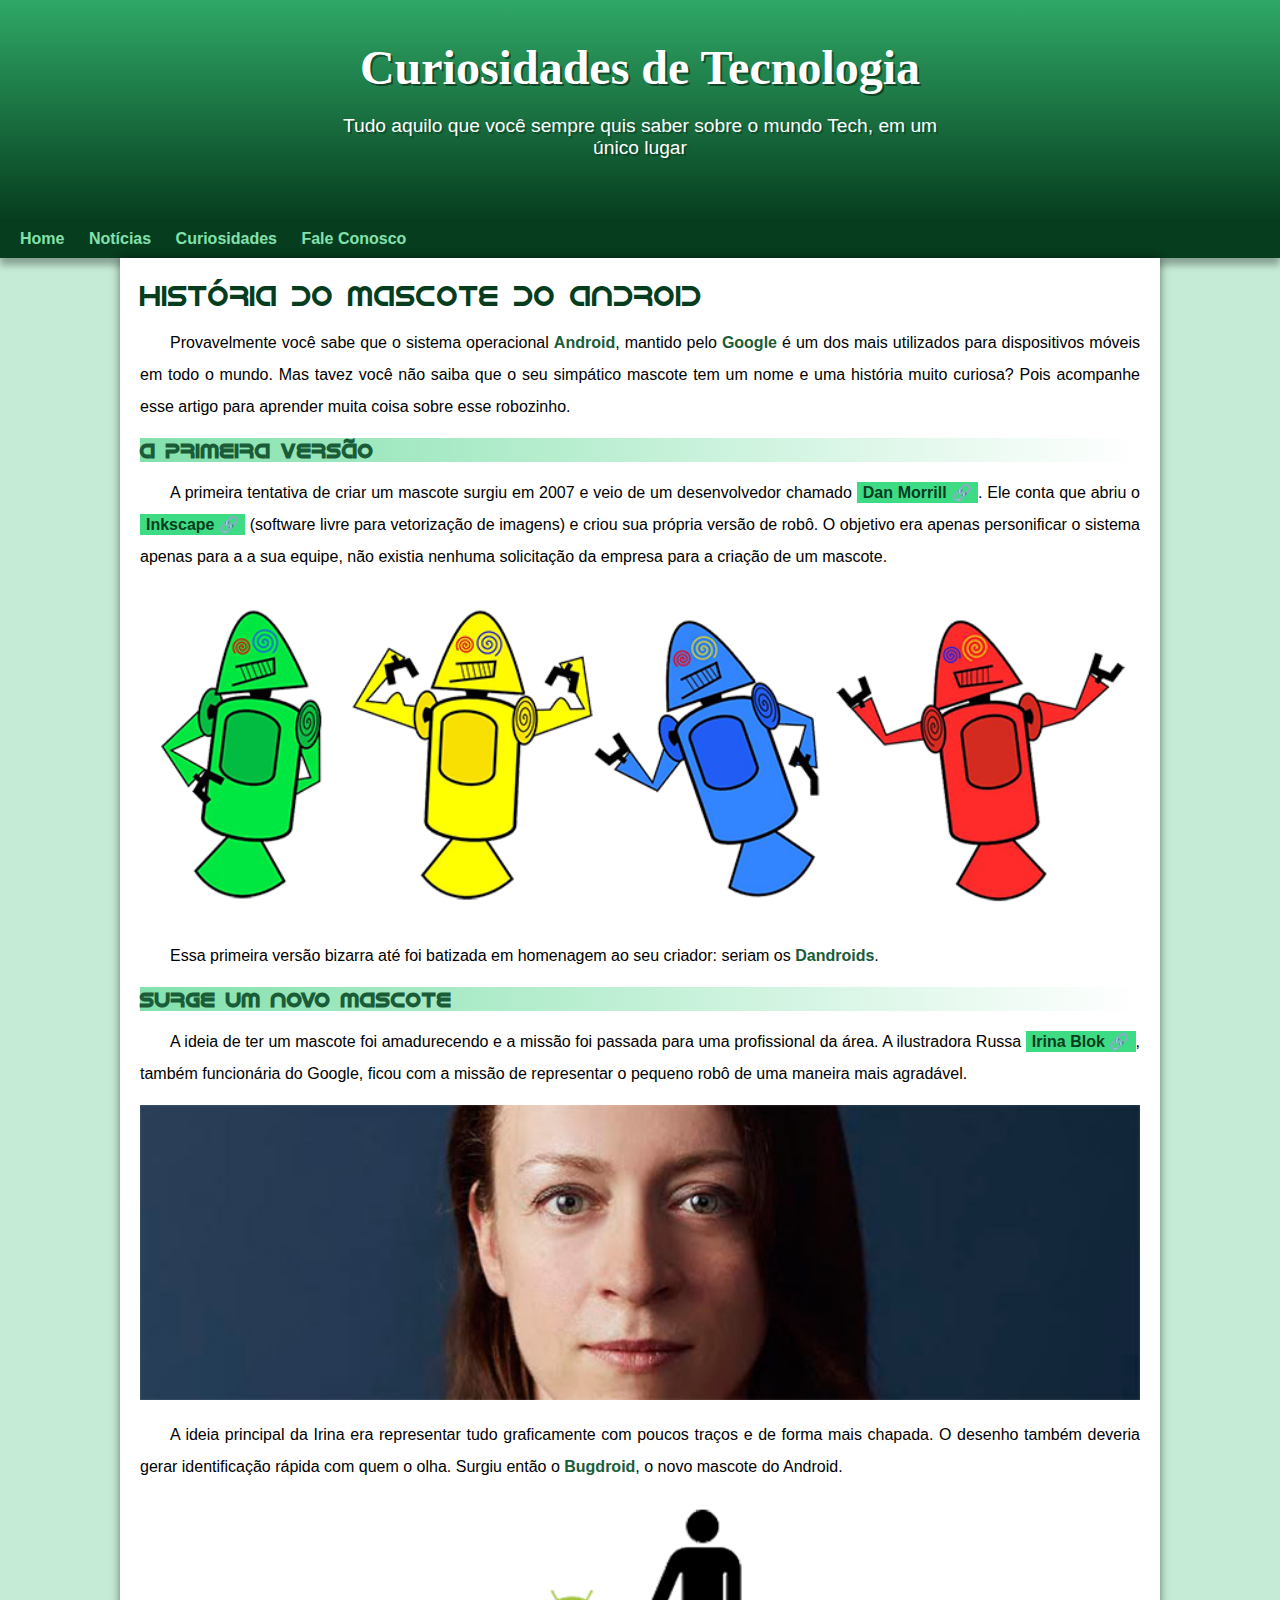
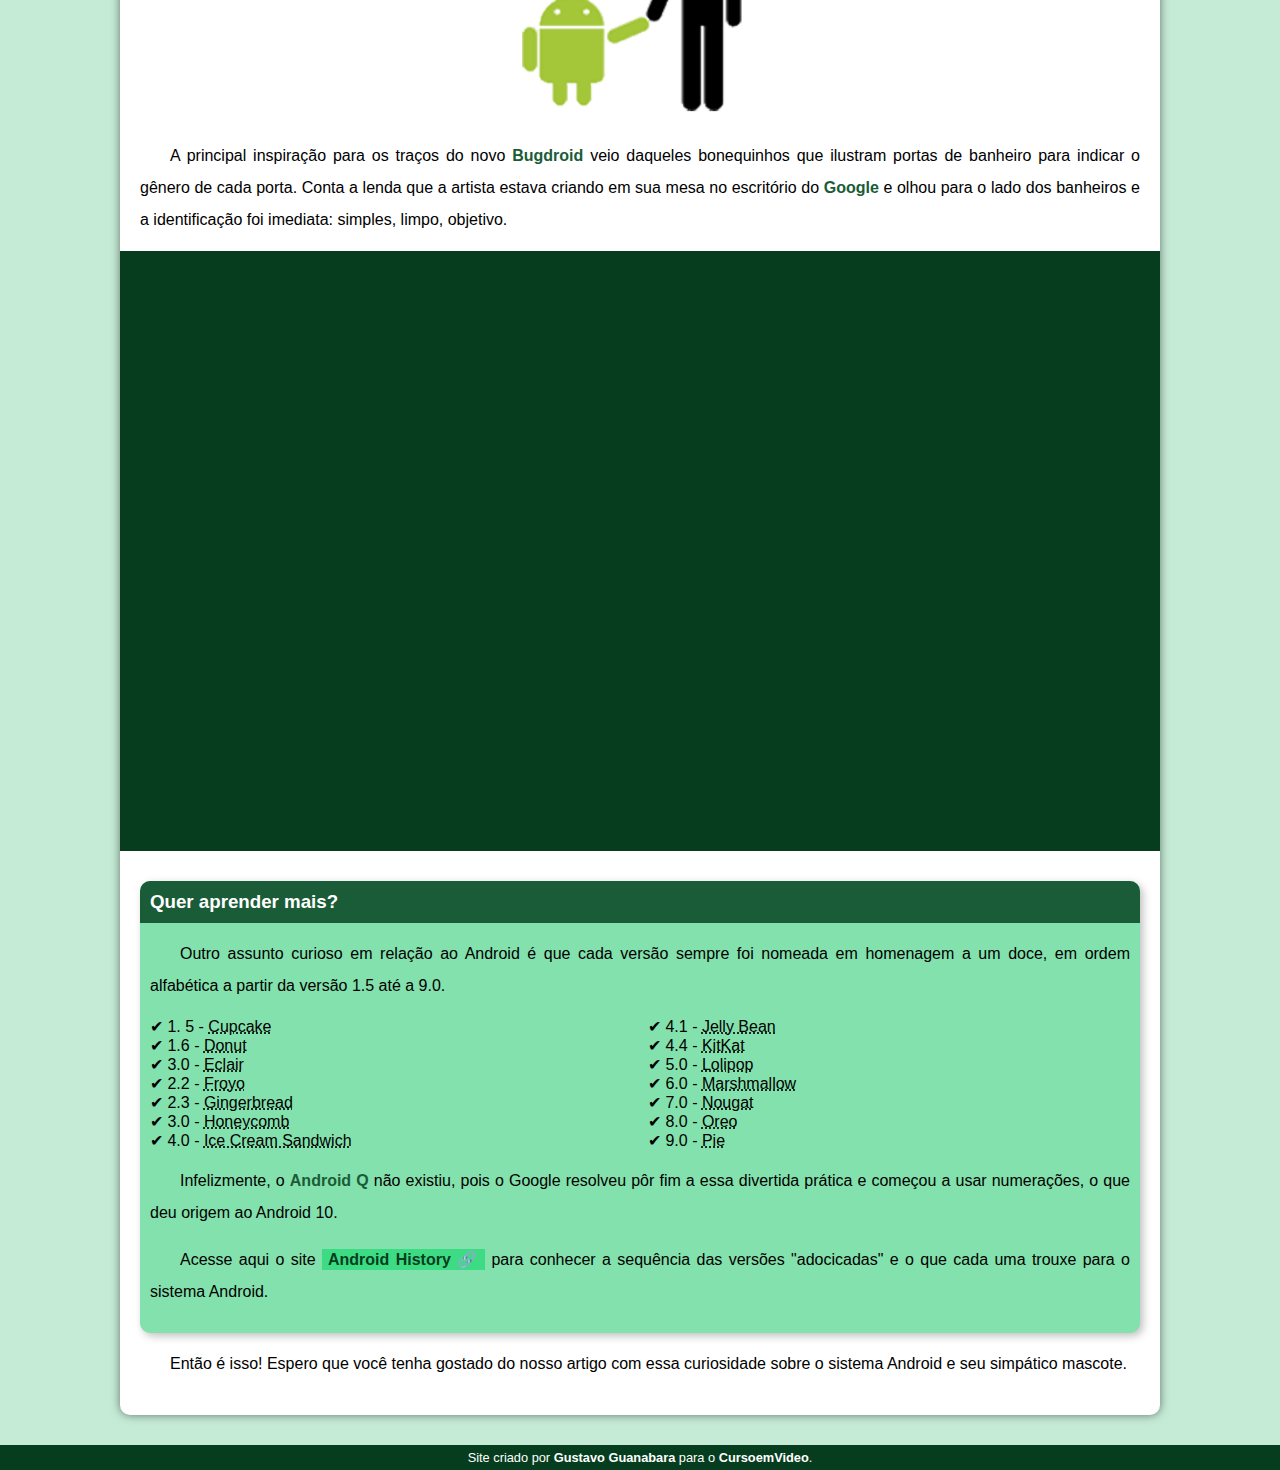
<file: corrigido/index.html>
<!DOCTYPE html>
<html lang="en">
<head>
    <meta charset="UTF-8">
    <meta http-equiv="X-UA-Compatible" content="IE=edge">
    <meta name="viewport" content="width=device-width, initial-scale=1.0">
    <title>Curiosidades do Android</title>
    <link rel="shortcut icon" href="imagens/favicon.ico" type="image/x-icon">
    <link rel="stylesheet" href="estilo/style.css">
</head>
<body>
    <header>
        <h1>Curiosidades de Tecnologia</h1>
        <p>Tudo aquilo que você sempre quis saber sobre o mundo Tech, em um único lugar</p>
        
    </header>
    <nav>
        <a href="#">Home</a>
        <a href="#">Notícias</a>
        <a href="#">Curiosidades</a>
        <a href="#">Fale Conosco</a>
    </nav>
    
    <main>
        <article>
            <h1>
                História do Mascote do Android
            </h1>
            
            <p>
                Provavelmente você sabe que o sistema operacional <strong>Android</strong>, mantido pelo <strong>Google</strong> é um dos mais utilizados para dispositivos móveis em todo o mundo. Mas tavez você não saiba que o seu simpático mascote tem um nome e uma história muito curiosa? Pois acompanhe esse artigo para aprender muita coisa sobre esse robozinho.</p>
            
            <h2>A primeira versão</h2>
            
            <p>
                A primeira tentativa de criar um mascote surgiu em 2007 e veio de um desenvolvedor chamado <a href="https://androidcommunity.com/dan-morrill-shows-us-the-android-mascot-that-almost-was-20130103/" target="_blank" class="externo">Dan Morrill</a>. Ele conta que abriu o <a href="https://inkscape.org/pt-br/" target="_blank" class="externo">Inkscape</a> (software livre para vetorização de imagens) e criou sua própria versão de robô. O objetivo era apenas personificar o sistema apenas para a a sua equipe, não existia nenhuma solicitação da empresa para a criação de um mascote.
            </p>
            
            <picture>
                <source media="(max-width: 660px)" srcset="imagens/dan-droids-pq.png">

                
                <img src="imagens/dan-droids.png">
            </picture>

            
            <p>
                Essa primeira versão bizarra até foi batizada em homenagem ao seu criador: seriam os <strong>Dandroids</strong>.
            </p>
            
            <h2>Surge um novo mascote</h2>
            
            <p>
                A ideia de ter um mascote foi amadurecendo e a missão foi passada para uma profissional da área. A ilustradora Russa <a href="https://www.irinablok.com/android" target="_blank" class="externo">Irina Blok</a>, também funcionária do Google, ficou com a missão de representar o pequeno robô de uma maneira mais agradável.
            </p>
            <picture>
                <source media="(max-width: 660px)" srcset="imagens/irina-blok-pq.jpg">

                <img src="imagens/irina-blok.jpg">
                
            </picture>
            
            <p>
                A ideia principal da Irina era representar tudo graficamente com poucos traços e de forma mais chapada. O desenho também deveria gerar identificação rápida com quem o olha. Surgiu então o <strong>Bugdroid</strong>, o novo mascote do Android.
            </p>
            
            <img src="imagens/bugdroid.png" class="pequena">
            
            <p>
                A principal inspiração para os traços do novo <strong>Bugdroid</strong> veio daqueles bonequinhos que ilustram portas de banheiro para indicar o gênero de cada porta. Conta a lenda que a artista estava criando em sua mesa no escritório do <strong>Google</strong> e olhou para o lado dos banheiros e a identificação foi imediata: simples, limpo, objetivo.
                
            </p>
            <div class="video">
                
                <iframe width="560" height="315" src="https://www.youtube.com/embed/l2UDgpLz20M" title="YouTube video player" frameborder="0" allow="accelerometer; autoplay; clipboard-write; encrypted-media; gyroscope; picture-in-picture" allowfullscreen></iframe>
                
            </div>
            
            <aside>
                <h3>Quer aprender mais?</h3>
                
                <p>
                    Outro assunto curioso em relação ao Android é que cada versão sempre foi nomeada em homenagem a um doce, em ordem alfabética a partir da versão 1.5 até a 9.0.
                </p>
                <ul type="none">      
                    <li>
                        1. 5 - <abbr title="Bolo de copo"> Cupcake </abbr>
                   </li>
                   <li>
                        1.6 - <abbr title="Rosquinha"> Donut </abbr>
                   </li>
                   <li>
                        3.0 - <abbr title="Bomba"> Eclair </abbr>
                   </li>
                   <li>
                        2.2 - <abbr title="Iogurte Congelado"> Froyo</abbr>
                   </li>
                   <li>
                        2.3 - <abbr title="Iogurte de Gengibre"> Gingerbread </abbr>
                   </li>
   
                   <li>
                        3.0 - <abbr title="Favo de Mel"> Honeycomb </abbr>
                   </li>
                   <li>
                        4.0 - <abbr title="Sanduiche de Sorvete"> Ice Cream Sandwich </abbr>
                   </li>
                    <li>
                        4.1 - <abbr title="Jujuba">Jelly Bean</abbr>  
                    </li>
                    <li>
                        4.4 - <abbr title="KitKat">KitKat</abbr>
                    </li>
                    <li>
                        5.0 - <abbr title="Pirulito">Lolipop</abbr>
                    </li>
                    <li>
                        6.0 - <abbr title="Marshmallow">Marshmallow</abbr>
                    </li>
                    <li>
                        7.0 - <abbr title="Torrone">Nougat</abbr>
                    </li>
                    <li>
                        8.0 - <abbr title="Oreo">Oreo</abbr>
                    </li>
                    <li>
                        9.0 - <abbr title="Torta">Pie</abbr>
                    </li>
    
                </ul>
                
                <p>
                    Infelizmente, o <strong>Android Q</strong> não existiu, pois o Google resolveu pôr fim a essa divertida prática e começou a usar numerações, o que deu origem ao Android 10.

                </p>
                
                <p>
                    Acesse aqui o site <a href="https://www.android.com/intl/pt_pt/history/#/donut" target="_blank" class="externo">Android History</a> para conhecer a sequência das versões "adocicadas" e o que cada uma trouxe para o sistema Android.

                </p>
            </aside>
            
            <p>
                Então é isso! Espero que você tenha gostado do nosso artigo com essa curiosidade sobre o sistema Android e seu simpático mascote.
            </p>
        </article>
    </main>

    <footer>
        <p>
            Site criado por <a href="https://github.com/gustavoguanabara" target="_blank" >Gustavo Guanabara</a> para o <a href="https://www.youtube.com/c/CursoemV%C3%ADdeo" target="_blank">CursoemVideo</a>.
        </p>
    </footer>
</body>
</html>
</file>
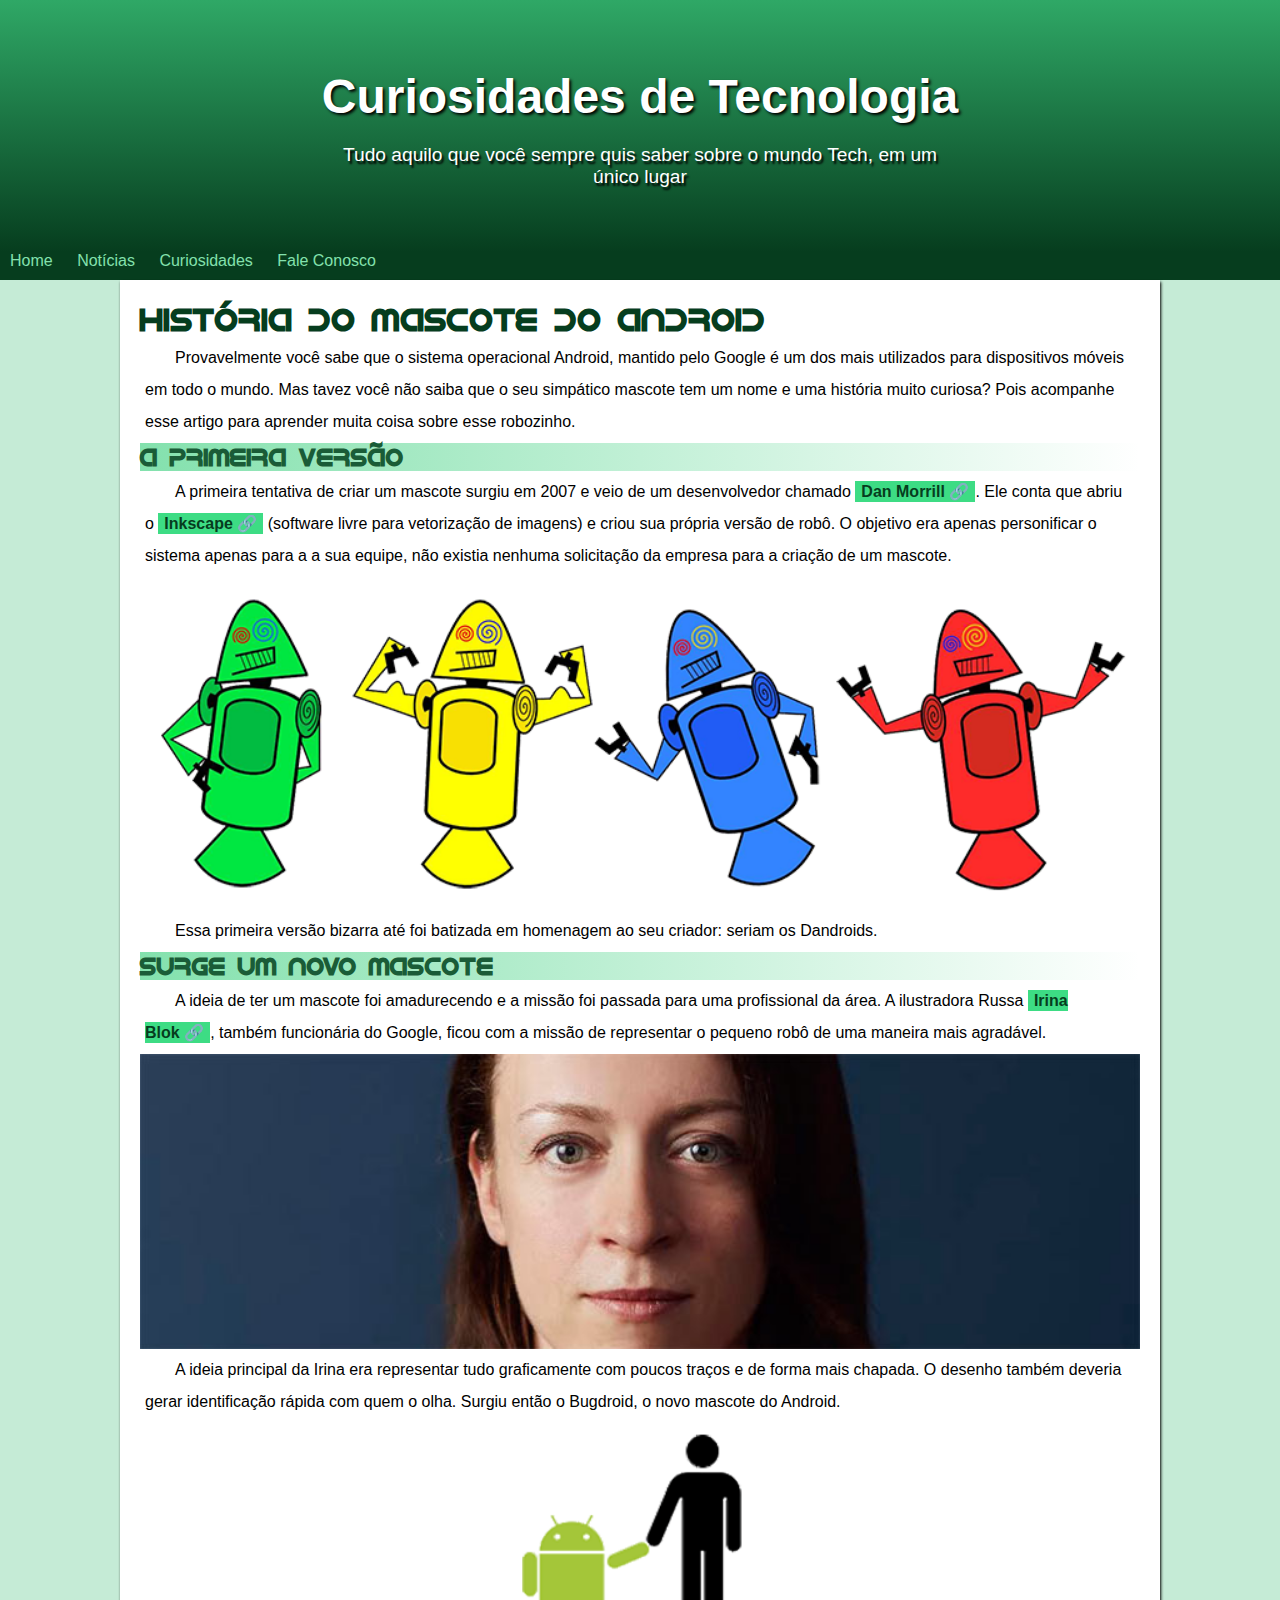
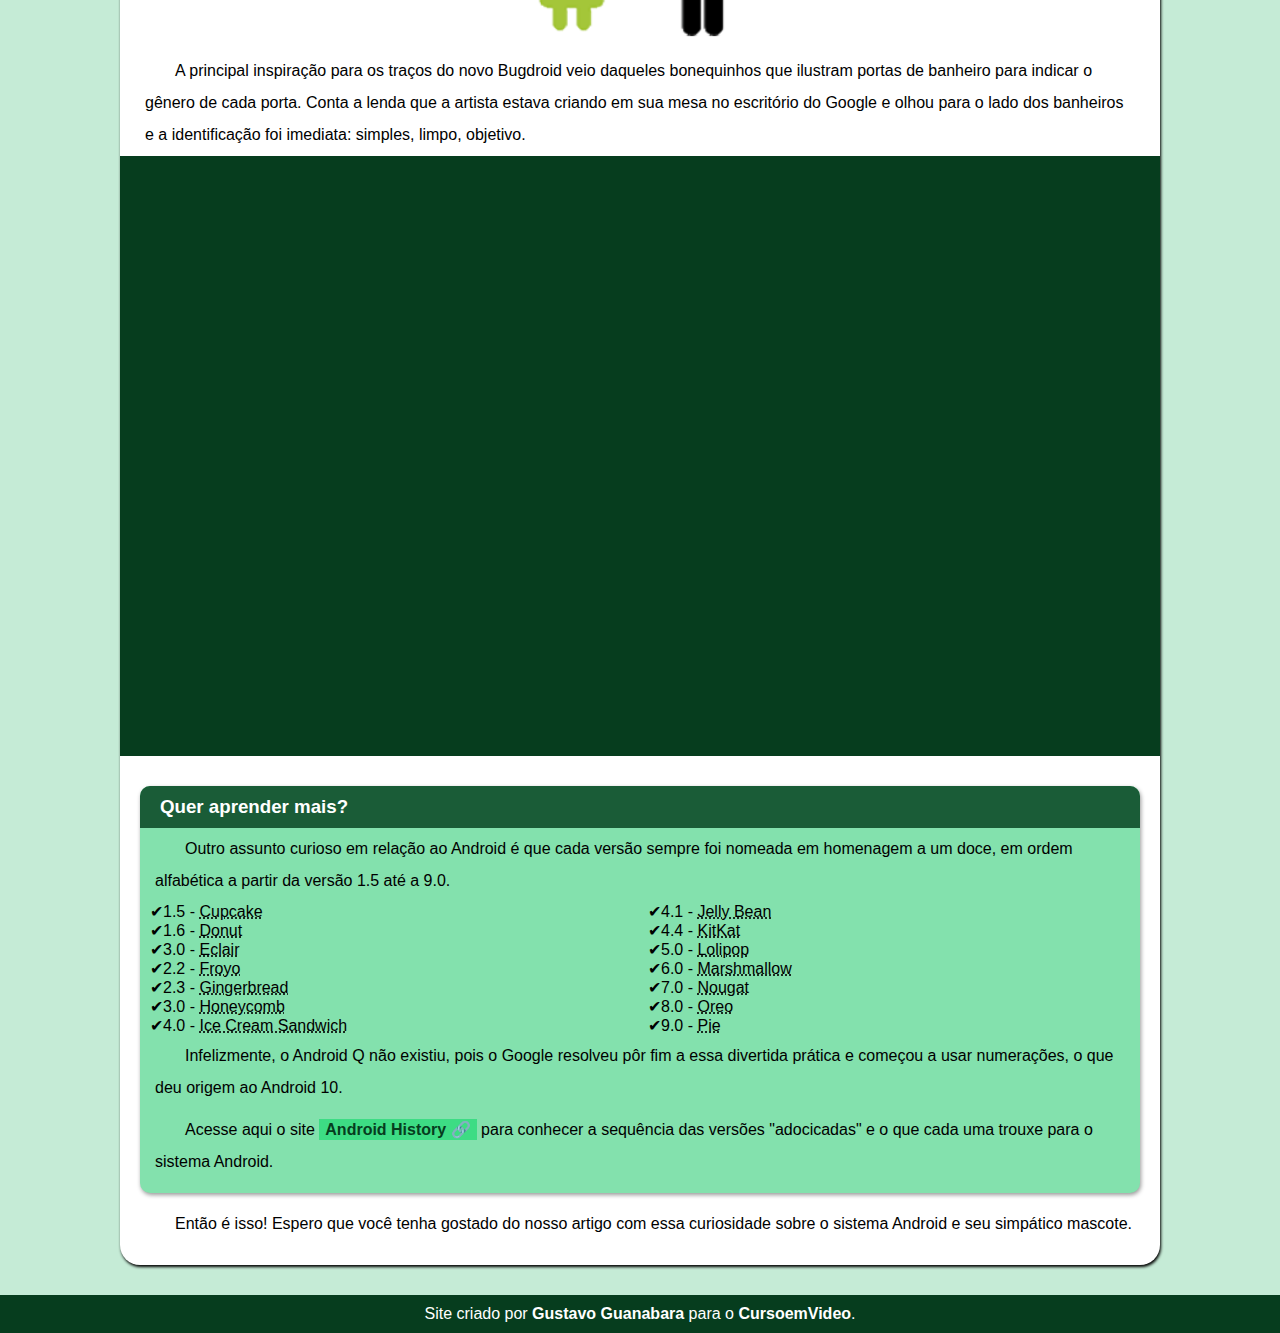
<file: eu-que-fiz/index.html>
<!DOCTYPE html>
<html lang="pt-br">
    <head>
        <meta charset="UTF-8">
        <meta http-equiv="X-UA-Compatible" content="IE=edge">
        <meta name="viewport" content="width=device-width, initial-scale=1.0">
        <title> Curiosidades do Android </title>
        <link rel="shortcut icon" href="imagens/favicon.ico">
        <link rel="stylesheet" href="estilos/style.css">
    </head>

    <body>
        <header>
            <h1>Curiosidades de Tecnologia</h1>
            <p>Tudo aquilo que você sempre quis saber sobre o mundo Tech, em um único lugar</p>

        </header>
        <nav>
            <a href="#">Home</a>
            <a href="#">Notícias</a>
            <a href="#">Curiosidades</a>
            <a href="#">Fale Conosco</a>
        </nav>

        <main>
            <article>
                
                <h1>
                    História do Mascote do Android
                </h1>
                <p>
                
                    Provavelmente você sabe que o sistema operacional Android, mantido pelo Google é um dos mais utilizados para dispositivos móveis em todo o mundo. Mas tavez você não saiba que o seu simpático mascote tem um nome e uma história muito curiosa? Pois acompanhe esse artigo para aprender muita coisa sobre esse robozinho.
                
                </p>
                <h2>
                    A primeira versão
                </h2>
                <p>
                    A primeira tentativa de criar um mascote surgiu em 2007 e veio de um desenvolvedor chamado <a class="externo" href="https://androidcommunity.com/dan-morrill-shows-us-the-android-mascot-that-almost-was-20130103/" target="_blank">Dan Morrill</a>. Ele conta que abriu o <a class="externo" href="https://inkscape.org/pt-br/" target="_blank">Inkscape</a> (software livre para vetorização de imagens) e criou sua própria versão de robô. O objetivo era apenas personificar o sistema apenas para a a sua equipe, não existia nenhuma solicitação da empresa para a criação de um mascote.
                </p>
                <picture>
                    <source media="(max-width: 800px)" srcset="imagens/dan-droids-pq.png">
                    <source media="max-width: 1200px)" srcset="imagens/dan-droids.png">
                    <image src="imagens/dan-droids.png">
                </picture>
                
                <p>Essa primeira versão bizarra até foi batizada em homenagem ao seu criador: seriam os Dandroids.</p>
                
                <h2>
                    Surge um novo mascote
                </h2>
                <p>
                
                    A ideia de ter um mascote foi amadurecendo e a missão foi passada para uma profissional da área. A ilustradora Russa <a class="externo" href="https://www.irinablok.com/android" target="_blank">Irina Blok</a>, também funcionária do Google, ficou com a missão de representar o pequeno robô de uma maneira mais agradável.
                </p>
                <picture>
                    <source media="(max-width: 680px)" srcset="imagens/irina-blok-pq.jpg">
                    <source media="(max-width: 1200px)" srcset="imagens/irina-blok.jpg">
                    <img src="imagens/irina-blok.jpg">
                </picture>
                
                <p>
                    A ideia principal da Irina era representar tudo graficamente com poucos traços e de forma mais chapada. O desenho também deveria gerar identificação rápida com quem o olha. Surgiu então o Bugdroid, o novo mascote do Android.
                </p>
                
                <img class="pequena" src="imagens/bugdroid.png">
                <p>
                    A principal inspiração para os traços do novo Bugdroid veio daqueles bonequinhos que ilustram portas de banheiro para indicar o gênero de cada porta. Conta a lenda que a artista estava criando em sua mesa no escritório do Google e olhou para o lado dos banheiros e a identificação foi imediata: simples, limpo, objetivo.
                </p>
                
                <div class="video">
                   <iframe width="560" height="315" src="https://www.youtube.com/embed/l2UDgpLz20M" title="YouTube video player" frameborder="0" allow="accelerometer; autoplay; clipboard-write; encrypted-media; gyroscope; picture-in-picture" allowfullscreen></iframe>
            
                </div>        
                        <aside>
                <h3>
                    Quer aprender mais?
                </h3>
                <p>Outro assunto curioso em relação ao Android é que cada versão sempre foi nomeada em homenagem a um doce, em ordem alfabética a partir da versão 1.5 até a 9.0.</p>
                <ul type="none">
                    <li>1.5 - <abbr title="Bolo de Copo">Cupcake </abbr>                     </li>
                    <li>1.6 - <abbr title="Rosquinha">Donut </abbr>                          </li>
                    <li>3.0 - <abbr title="Bomba">Eclair </abbr>                             </li>
                    <li>2.2 - <abbr title="Iogurte Congelado">Froyo </abbr>                  </li>
                    <li>2.3 - <abbr title="Iogurte de Gengibre">Gingerbread </abbr>          </li>
                    <li>3.0 - <abbr title="Favo de Mel">Honeycomb </abbr>                    </li>
                    <li>4.0 - <abbr title="Sanduiche de Sorvete">Ice Cream Sandwich </abbr>  </li>
                    <li>4.1 - <abbr title="Jujuba">Jelly Bean </abbr>                        </li>
                    <li>4.4 - <abbr title="Kitkat">KitKat </abbr>                            </li>
                    <li>5.0 - <abbr title="Pirulito">Lolipop </abbr>                         </li>
                    <li>6.0 - <abbr title="Marshmallow">Marshmallow </abbr>                  </li>
                    <li>7.0 - <abbr title="Torrone">Nougat </abbr>                           </li>
                    <li>8.0 - <abbr title="Oreo">Oreo </abbr>                                </li>
                    <li>9.0 - <abbr title="Torta">Pie </abbr>                                </li>
                </ul>
                
                <p>Infelizmente, o Android Q não existiu, pois o Google resolveu pôr fim a essa divertida prática e começou a usar numerações, o que deu origem ao Android 10.</p>
                
                <p>Acesse aqui o site <a class="externo" href="https://www.android.com/intl/pt_pt/history/#/donut" target="_blank">Android History</a> para conhecer a sequência das versões "adocicadas" e o que cada uma trouxe para o sistema Android.</p>
                
                        </aside>
                <p>Então é isso! Espero que você tenha gostado do nosso artigo com essa curiosidade sobre o sistema Android e seu simpático mascote.</p>
            </article>
        </main>
        <footer>
            Site criado por <a href="https://github.com/gustavoguanabara" target="_blank">Gustavo Guanabara</a> para o <a href="https://www.youtube.com/c/CursoemV%C3%ADdeo" target="_blank">CursoemVideo</a>.
        </footer>
    </body>
</html>
</file>
<file: corrigido/estilo/style.css>
@charset "UTF-8";

@font-face {
    font-family: 'Android';
    src: url("../fontes/idroid.otf") format("opentype");
    font-weight: normal;
}
:root {
    --cor0: #c5ebd6;
    --cor1: #83e1ad;
    --cor2: #3ddc84;
    --cor3: #2fa866;
    --cor4: #1a5c37;
    --cor5: #063d1e;

    --fonte-padrao: Arial, verdana, Helvetica, sans-serif;
    --fonte-destaque: 'Times New Roman', cursive;
    --fonte-android: "Android", cursive;
}

* {
    margin: 0px;
    padding: 0px;
}

body {
    background-color: var(--cor0);
    font-family: var(--fonte-padrao);
}

a.externo::after {
    content: "\00A0\1F517";
}

header {
    background-image: linear-gradient( to bottom, var(--cor3), var(--cor5));
    font-family: var(--fonte-destaque);
    min-height: 150px;
    text-align: center; 
    padding-top: 40px;
    padding-bottom: 30px;
}

header > h1 {
    color: white;
    font-family: var(--fonte-destaque);
    font-size: 3em;
    margin-bottom: 20px;
    text-shadow: 2px 2px 0px rgba(0, 0, 0, 0.459);
}

header > p {
    font-family: var(--fonte-padrao);
    color: white;
    font-size: 1.2em;
    max-width: 600px;
    padding-right: 10px;
    padding-left: 10px;
    margin: auto;
    text-shadow: 2px 2px 0px rgba(0, 0, 0, 0.267);
}

nav {
   background-color: var(--cor5); 
   padding: 10px;
   box-shadow: 0px 7px 7px rgba(0, 0, 0, 0.315);
}

nav > a {
    color: var(--cor1);
    padding: 10px;
    border-radius: 5px;
    text-decoration: none;
    font-weight: bold;
    transition-duration: 0.5s;
}

nav > a:hover {
    background-color: var(--cor3);
    color: var(--cor5)
}

main {
    background-color: white;
    min-width: 200px;
    max-width: 1000px;
    margin: auto;
    margin-bottom: 30px;
    padding: 20px;
    box-shadow: 0px 0px 10px rgba(0, 0, 0, 0.5);
    border-bottom-left-radius: 10px;
    border-bottom-right-radius: 10px;
}

main p {
    margin: 15px 0px;
    text-align: justify;
    text-indent: 30px;
    font-size: 1em;
    line-height: 2em;
}

main strong {
    color: var(--cor4);
    font-weight: bold;
}

main a {
    color: var(--cor5);
    text-decoration: none;
    font-weight: bold;
    background-color: var(--cor2);
    padding: 2px 6px;
}

main a:hover {
    text-decoration: underline;
    color: var(--cor4);
}

main h1 {
    color: var(--cor5);
    font-family: var(--fonte-android);
    font-weight: normal;
    font-size: 1.8em;
}

main h2 {
    font-family: var(--fonte-android);
    color: var(--cor4);
    font-size: 1.3em;
    background-image: linear-gradient(to right, var(--cor1), transparent);
}

main img {
    width: 100%;
}

main img.pequena { 
    max-width: 350px;
    display: block;
    margin: auto;
}

div.video {
    background-color: var(--cor5);
    margin: 0px -20px 30px -20px;
    padding: 20px;
    padding-bottom: 58%;
    position: relative;
}

div.video > iframe {
    position: absolute;
    top: 5%;
    left: 5%;
    width: 90%;
    height: 90%;
}

aside {
    background-color: var(--cor1);
    padding: 10px;
    border-radius: 10px;
    box-shadow: 3px 3px 8px rgba(0, 0, 0, 0.253);
}

aside > h3 {
    background-color: var(--cor4);
    color: white;
    padding: 10px;
    margin: -10px -10px 0px -10px;
    border-radius: 10px 10px 0px 0px;
}

aside ul {
    list-style-type: "\2714";
    list-style-position: inside;
    columns: 2;
}

footer {
    background-color: var(--cor5);
    color: white;
    text-align: center;
    padding: 5px;
    font-size: 0.8em;
}

footer a {
    color: white;
    font-weight: bolder;
    text-decoration: none;
}

footer a:hover {
    text-decoration: underline;
    color: var(--cor1);
}
</file>
<file: eu-que-fiz/estilos/style.css>
@charset "UTF-8";

@font-face {
    font-family: idroid;
    src: url("../fontes/idroid.otf") format("opentype");
}

* {
    margin: 0px;
    padding: 0px;
}



body {
    background-color: #c5ebd6;
    font-family:  Arial, sans-serif;
}

a.externo::after {
    content: "\00A0\1F517";
}

header {
    background-image: linear-gradient(to bottom, #2fa866, #063d1e);
    padding: 5%;
}

header > h1 {
    padding: 5px;
    text-align: center;
    color: white;
    text-shadow: 2px 2px 3px black;
    font-size: 3em;
    padding-bottom: 20px;
    font-weight: bolder;
}

header > p {
    text-align: center;
    font-size: 1.2em;
    color: white;
    padding-right: 10px;
    padding-left: 10px;
    text-shadow: 2px 3px 2px black;
    max-width: 600px;
    margin: auto;
}

nav {
    background-color: #063d1e;
    padding-bottom: 10px;
}

nav > a {
    text-decoration: none;
    color: #83e1ad;
    padding: 10px;
    transition-duration: 0.3s;

}

nav > a:hover {
    background-color: #2fa866;
    color: #1a5c37;
    border-radius: 5px;
    text-decoration: underline;
}

main {
    background-color: white;
    max-width: 1000px;
    min-width: 200px;
    margin: auto;
    border-radius: 0px 0px 20px 20px;
    padding: 20px;
    box-shadow: 1px 2px 3px black;
    margin-bottom: 30px;

}

main a {
    background-color: #3ddc84;
    color:  #063d1e;
    font-size: 1em;
    font-weight: bolder;
    text-decoration: none;
    padding: 2px 6px;
}

main a:hover {
    color: #1a5c37;
    text-decoration: underline;
    padding: 2px 6px;
}

main h1 {
    font-family: idroid;
    font-weight: bolder;
    font-size: 2em;
    color: #063d1e;
}

main  h2 {
    background-image: linear-gradient(to right, #83e1ad, transparent);
    color:#1a5c37;
    font-family: idroid;
}

main  p {
    padding: 5px;
    line-height: 2em;
    text-indent: 30px;
}

img {
    display: block;
    margin: auto;
    width: 100%;
}

img.pequena {
    max-width: 350px;
}

div.video {
    position: relative;
    background-color: #063d1e;
    margin: 0px -20px 30px -20px;
    padding: 20px;
    padding-bottom: 58%;

}

div.video > iframe {
    position: absolute;
    top: 5%;
    left: 5%;
    width: 90%;
    height: 90%;
}

aside {
    background-color: #83e1ad;
    padding: 10px;
    border-radius: 10px;
    margin-bottom: 10px;
    box-shadow: 1px 2px 4px rgba(0, 0, 0, 0.402);
}

aside > h3 {
    background-color: #1a5c37;
    color: white;
    text-indent: 10px;
    margin: -10px -10px 0px -10px;
    padding: 10px;
    border-radius: 10px 10px 0px 0px;
}

aside > ul {
    columns: 2;
}

aside > ul > li::before {
    content: "\2714";
}

footer {
    background-color: #063d1e;
    color: white;
    text-align: center;
    padding: 10px;
}

footer a {
    text-decoration: none;
    font-weight: bolder;
    color: white;
}

footer a:hover {
    text-decoration: underline;
    color: #83e1ad;
}
</file>
